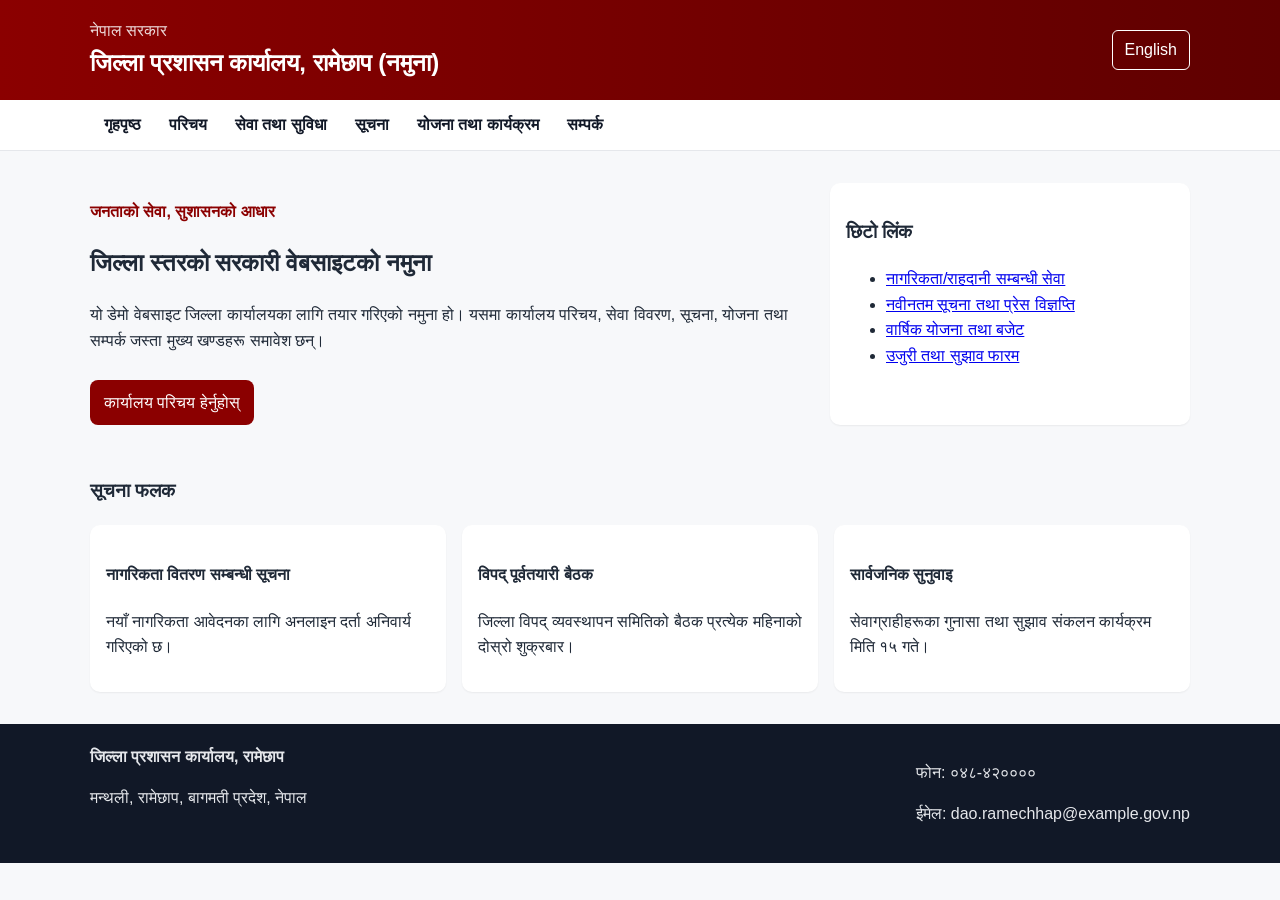
<file: district-website/index.html>
<!doctype html>
<html lang="ne">
<head>
  <meta charset="UTF-8" />
  <meta name="viewport" content="width=device-width, initial-scale=1.0" />
  <title>जिल्ला प्रशासन कार्यालय - नमुना वेबसाइट</title>
  <link rel="stylesheet" href="styles.css" />
</head>
<body>
  <header class="topbar">
    <div class="container topbar-inner">
      <div>
        <p class="gov-label">नेपाल सरकार</p>
        <h1>जिल्ला प्रशासन कार्यालय, रामेछाप (नमुना)</h1>
      </div>
      <a class="lang-btn" href="#">English</a>
    </div>
  </header>

  <nav class="navbar">
    <div class="container">
      <ul>
        <li><a href="index.html">गृहपृष्ठ</a></li>
        <li><a href="pages/parichaya.html">परिचय</a></li>
        <li><a href="pages/sewa.html">सेवा तथा सुविधा</a></li>
        <li><a href="pages/suchana.html">सूचना</a></li>
        <li><a href="pages/yojana.html">योजना तथा कार्यक्रम</a></li>
        <li><a href="pages/samparka.html">सम्पर्क</a></li>
      </ul>
    </div>
  </nav>

  <main>
    <section class="hero">
      <div class="container hero-grid">
        <div>
          <p class="kicker">जनताको सेवा, सुशासनको आधार</p>
          <h2>जिल्ला स्तरको सरकारी वेबसाइटको नमुना</h2>
          <p>
            यो डेमो वेबसाइट जिल्ला कार्यालयका लागि तयार गरिएको नमुना हो। यसमा कार्यालय परिचय,
            सेवा विवरण, सूचना, योजना तथा सम्पर्क जस्ता मुख्य खण्डहरू समावेश छन्।
          </p>
          <a class="cta" href="pages/parichaya.html">कार्यालय परिचय हेर्नुहोस्</a>
        </div>
        <div class="card">
          <h3>छिटो लिंक</h3>
          <ul>
            <li><a href="pages/sewa.html">नागरिकता/राहदानी सम्बन्धी सेवा</a></li>
            <li><a href="pages/suchana.html">नवीनतम सूचना तथा प्रेस विज्ञप्ति</a></li>
            <li><a href="pages/yojana.html">वार्षिक योजना तथा बजेट</a></li>
            <li><a href="pages/samparka.html">उजुरी तथा सुझाव फारम</a></li>
          </ul>
        </div>
      </div>
    </section>

    <section class="section container">
      <h3>सूचना फलक</h3>
      <div class="grid">
        <article>
          <h4>नागरिकता वितरण सम्बन्धी सूचना</h4>
          <p>नयाँ नागरिकता आवेदनका लागि अनलाइन दर्ता अनिवार्य गरिएको छ।</p>
        </article>
        <article>
          <h4>विपद् पूर्वतयारी बैठक</h4>
          <p>जिल्ला विपद् व्यवस्थापन समितिको बैठक प्रत्येक महिनाको दोस्रो शुक्रबार।</p>
        </article>
        <article>
          <h4>सार्वजनिक सुनुवाइ</h4>
          <p>सेवाग्राहीहरूका गुनासा तथा सुझाव संकलन कार्यक्रम मिति १५ गते।</p>
        </article>
      </div>
    </section>
  </main>

  <footer>
    <div class="container footer-grid">
      <div>
        <strong>जिल्ला प्रशासन कार्यालय, रामेछाप</strong>
        <p>मन्थली, रामेछाप, बागमती प्रदेश, नेपाल</p>
      </div>
      <div>
        <p>फोन: ०४८-४२००००</p>
        <p>ईमेल: dao.ramechhap@example.gov.np</p>
      </div>
    </div>
  </footer>
</body>
</html>
</file>
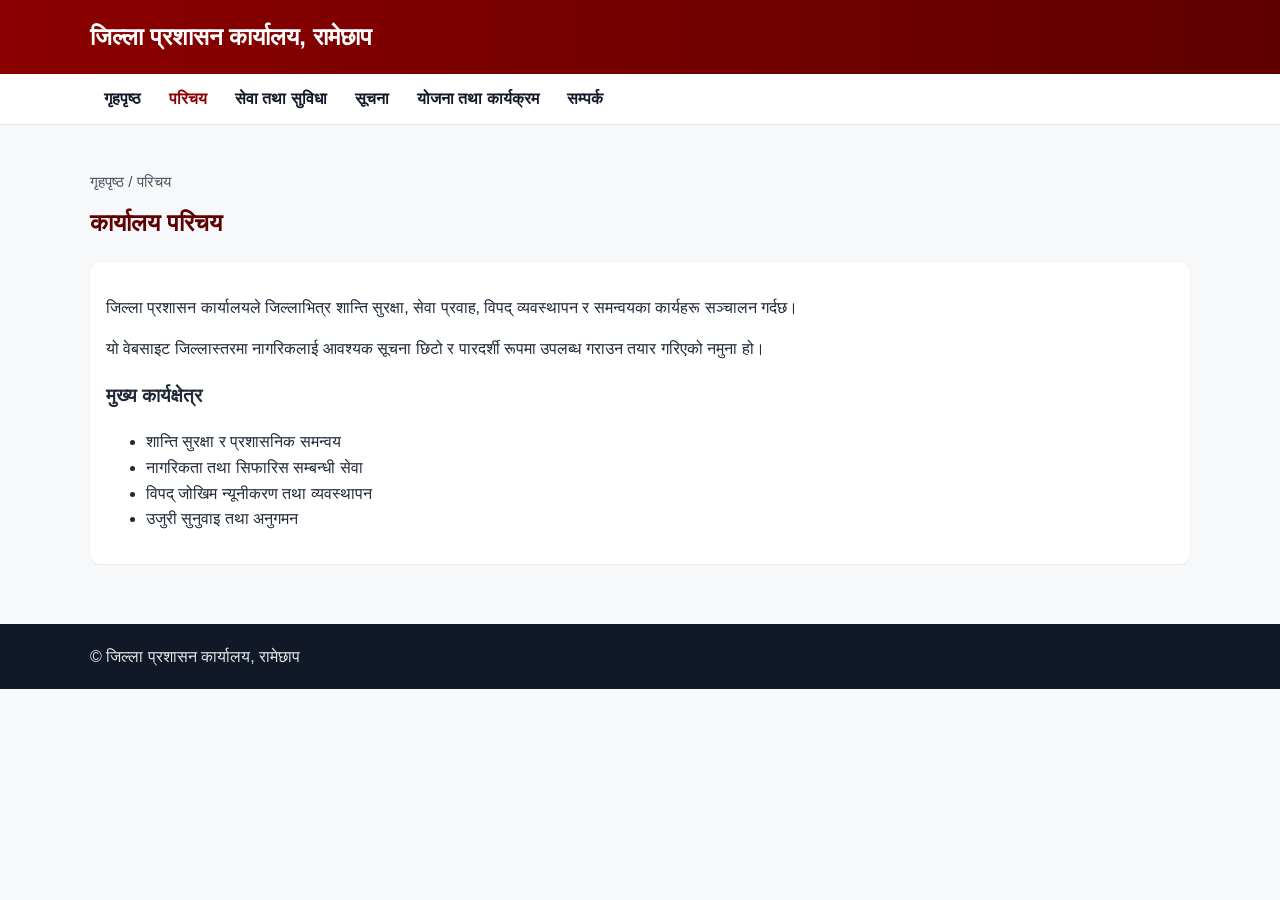
<file: district-website/pages/parichaya.html>
<!doctype html>
<html lang="ne">
<head>
  <meta charset="UTF-8" />
  <meta name="viewport" content="width=device-width, initial-scale=1.0" />
  <title>परिचय | जिल्ला प्रशासन कार्यालय</title>
  <link rel="stylesheet" href="../styles.css" />
</head>
<body>
  <header class="topbar"><div class="container topbar-inner"><h1>जिल्ला प्रशासन कार्यालय, रामेछाप</h1></div></header>
  <nav class="navbar"><div class="container"><ul>
    <li><a href="../index.html">गृहपृष्ठ</a></li><li><a class="active" href="parichaya.html">परिचय</a></li><li><a href="sewa.html">सेवा तथा सुविधा</a></li><li><a href="suchana.html">सूचना</a></li><li><a href="yojana.html">योजना तथा कार्यक्रम</a></li><li><a href="samparka.html">सम्पर्क</a></li>
  </ul></div></nav>
  <main class="container page">
    <p class="breadcrumb">गृहपृष्ठ / परिचय</p>
    <h2>कार्यालय परिचय</h2>
    <div class="card">
      <p>जिल्ला प्रशासन कार्यालयले जिल्लाभित्र शान्ति सुरक्षा, सेवा प्रवाह, विपद् व्यवस्थापन र समन्वयका कार्यहरू सञ्चालन गर्दछ।</p>
      <p>यो वेबसाइट जिल्लास्तरमा नागरिकलाई आवश्यक सूचना छिटो र पारदर्शी रूपमा उपलब्ध गराउन तयार गरिएको नमुना हो।</p>
      <h3>मुख्य कार्यक्षेत्र</h3>
      <ul>
        <li>शान्ति सुरक्षा र प्रशासनिक समन्वय</li>
        <li>नागरिकता तथा सिफारिस सम्बन्धी सेवा</li>
        <li>विपद् जोखिम न्यूनीकरण तथा व्यवस्थापन</li>
        <li>उजुरी सुनुवाइ तथा अनुगमन</li>
      </ul>
    </div>
  </main>
  <footer><div class="container">© जिल्ला प्रशासन कार्यालय, रामेछाप</div></footer>
</body>
</html>
</file>
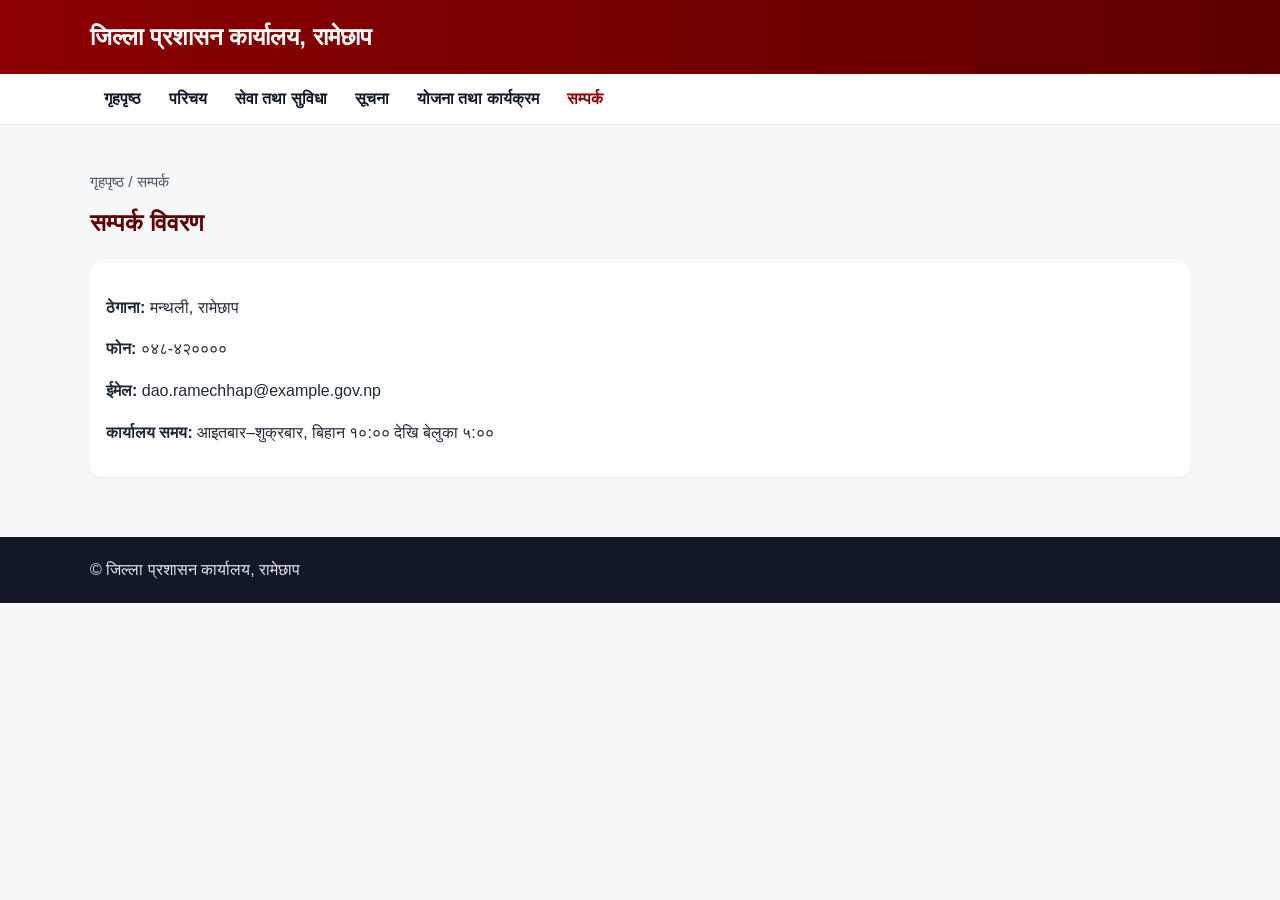
<file: district-website/pages/samparka.html>
<!doctype html><html lang="ne"><head><meta charset="UTF-8"/><meta name="viewport" content="width=device-width,initial-scale=1.0"/><title>सम्पर्क</title><link rel="stylesheet" href="../styles.css"/></head><body>
<header class="topbar"><div class="container topbar-inner"><h1>जिल्ला प्रशासन कार्यालय, रामेछाप</h1></div></header>
<nav class="navbar"><div class="container"><ul><li><a href="../index.html">गृहपृष्ठ</a></li><li><a href="parichaya.html">परिचय</a></li><li><a href="sewa.html">सेवा तथा सुविधा</a></li><li><a href="suchana.html">सूचना</a></li><li><a href="yojana.html">योजना तथा कार्यक्रम</a></li><li><a class="active" href="samparka.html">सम्पर्क</a></li></ul></div></nav>
<main class="container page"><p class="breadcrumb">गृहपृष्ठ / सम्पर्क</p><h2>सम्पर्क विवरण</h2><div class="card">
<p><strong>ठेगाना:</strong> मन्थली, रामेछाप</p><p><strong>फोन:</strong> ०४८-४२००००</p><p><strong>ईमेल:</strong> dao.ramechhap@example.gov.np</p>
<p><strong>कार्यालय समय:</strong> आइतबार–शुक्रबार, बिहान १०:०० देखि बेलुका ५:००</p>
</div></main><footer><div class="container">© जिल्ला प्रशासन कार्यालय, रामेछाप</div></footer></body></html>
</file>
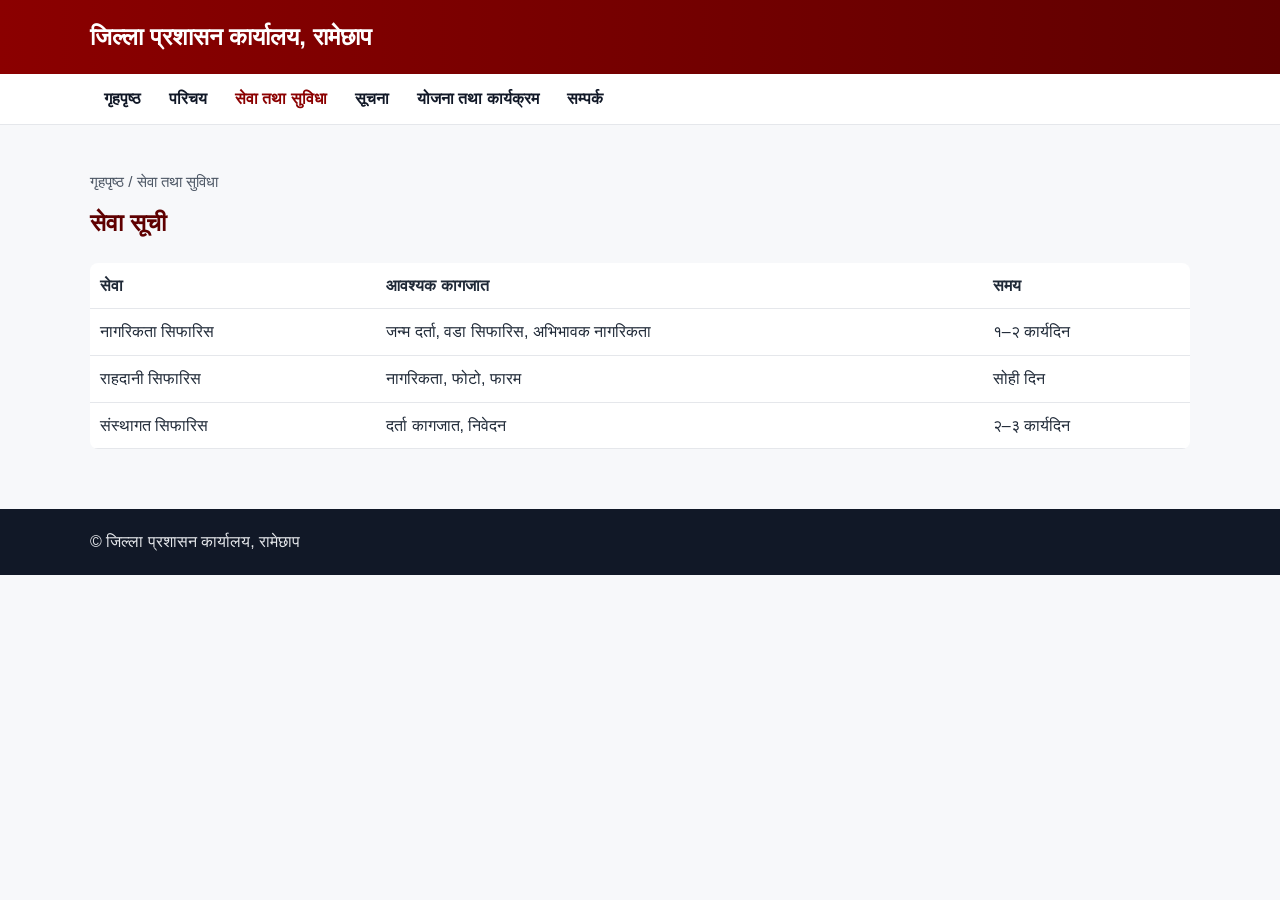
<file: district-website/pages/sewa.html>
<!doctype html><html lang="ne"><head><meta charset="UTF-8"/><meta name="viewport" content="width=device-width,initial-scale=1.0"/><title>सेवा तथा सुविधा</title><link rel="stylesheet" href="../styles.css"/></head><body>
<header class="topbar"><div class="container topbar-inner"><h1>जिल्ला प्रशासन कार्यालय, रामेछाप</h1></div></header>
<nav class="navbar"><div class="container"><ul><li><a href="../index.html">गृहपृष्ठ</a></li><li><a href="parichaya.html">परिचय</a></li><li><a class="active" href="sewa.html">सेवा तथा सुविधा</a></li><li><a href="suchana.html">सूचना</a></li><li><a href="yojana.html">योजना तथा कार्यक्रम</a></li><li><a href="samparka.html">सम्पर्क</a></li></ul></div></nav>
<main class="container page"><p class="breadcrumb">गृहपृष्ठ / सेवा तथा सुविधा</p><h2>सेवा सूची</h2>
<table class="table"><thead><tr><th>सेवा</th><th>आवश्यक कागजात</th><th>समय</th></tr></thead><tbody>
<tr><td>नागरिकता सिफारिस</td><td>जन्म दर्ता, वडा सिफारिस, अभिभावक नागरिकता</td><td>१–२ कार्यदिन</td></tr>
<tr><td>राहदानी सिफारिस</td><td>नागरिकता, फोटो, फारम</td><td>सोही दिन</td></tr>
<tr><td>संस्थागत सिफारिस</td><td>दर्ता कागजात, निवेदन</td><td>२–३ कार्यदिन</td></tr>
</tbody></table></main><footer><div class="container">© जिल्ला प्रशासन कार्यालय, रामेछाप</div></footer></body></html>
</file>
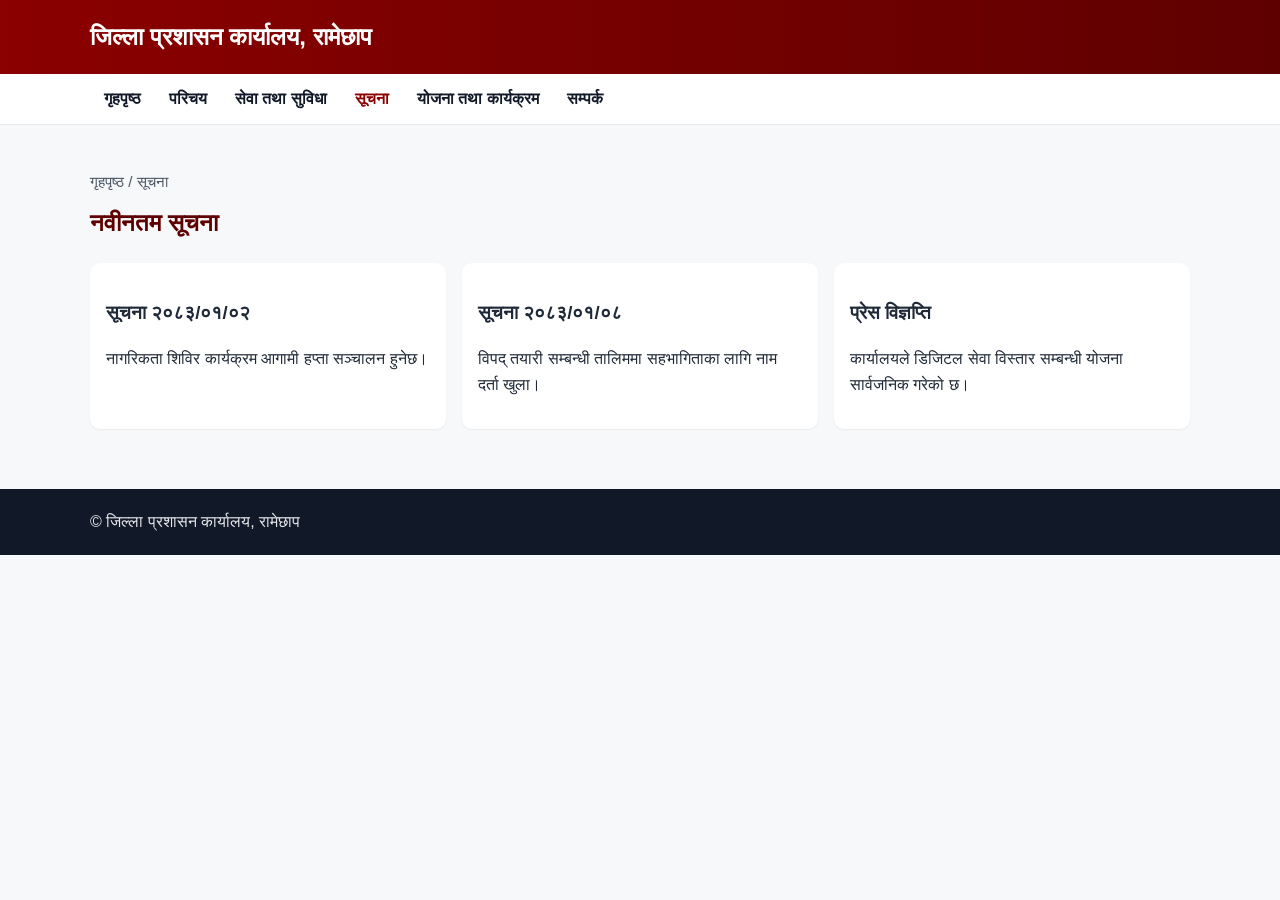
<file: district-website/pages/suchana.html>
<!doctype html><html lang="ne"><head><meta charset="UTF-8"/><meta name="viewport" content="width=device-width,initial-scale=1.0"/><title>सूचना</title><link rel="stylesheet" href="../styles.css"/></head><body>
<header class="topbar"><div class="container topbar-inner"><h1>जिल्ला प्रशासन कार्यालय, रामेछाप</h1></div></header>
<nav class="navbar"><div class="container"><ul><li><a href="../index.html">गृहपृष्ठ</a></li><li><a href="parichaya.html">परिचय</a></li><li><a href="sewa.html">सेवा तथा सुविधा</a></li><li><a class="active" href="suchana.html">सूचना</a></li><li><a href="yojana.html">योजना तथा कार्यक्रम</a></li><li><a href="samparka.html">सम्पर्क</a></li></ul></div></nav>
<main class="container page"><p class="breadcrumb">गृहपृष्ठ / सूचना</p><h2>नवीनतम सूचना</h2><div class="grid">
<article><h3>सूचना २०८३/०१/०२</h3><p>नागरिकता शिविर कार्यक्रम आगामी हप्ता सञ्चालन हुनेछ।</p></article>
<article><h3>सूचना २०८३/०१/०८</h3><p>विपद् तयारी सम्बन्धी तालिममा सहभागिताका लागि नाम दर्ता खुला।</p></article>
<article><h3>प्रेस विज्ञप्ति</h3><p>कार्यालयले डिजिटल सेवा विस्तार सम्बन्धी योजना सार्वजनिक गरेको छ।</p></article>
</div></main><footer><div class="container">© जिल्ला प्रशासन कार्यालय, रामेछाप</div></footer></body></html>
</file>
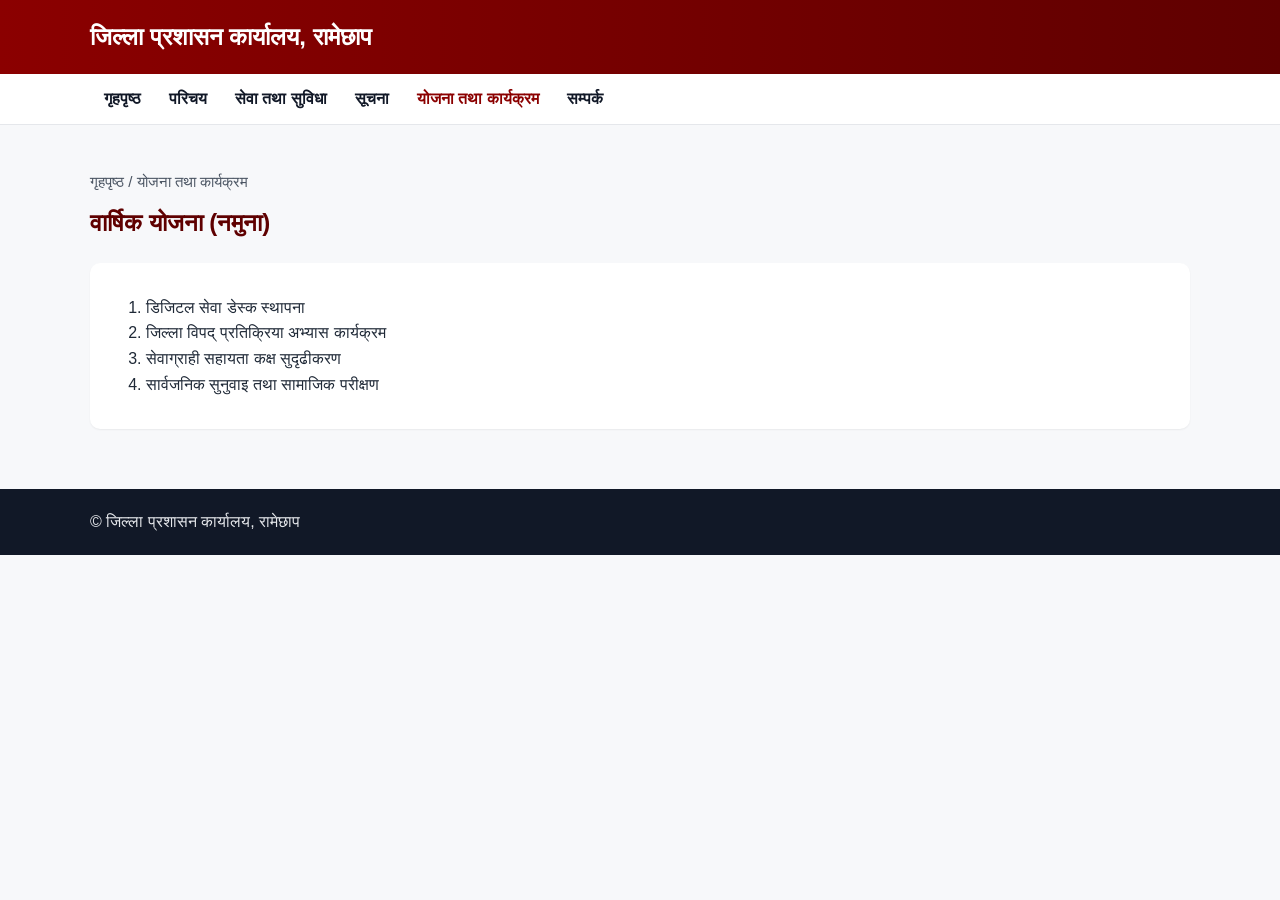
<file: district-website/pages/yojana.html>
<!doctype html><html lang="ne"><head><meta charset="UTF-8"/><meta name="viewport" content="width=device-width,initial-scale=1.0"/><title>योजना तथा कार्यक्रम</title><link rel="stylesheet" href="../styles.css"/></head><body>
<header class="topbar"><div class="container topbar-inner"><h1>जिल्ला प्रशासन कार्यालय, रामेछाप</h1></div></header>
<nav class="navbar"><div class="container"><ul><li><a href="../index.html">गृहपृष्ठ</a></li><li><a href="parichaya.html">परिचय</a></li><li><a href="sewa.html">सेवा तथा सुविधा</a></li><li><a href="suchana.html">सूचना</a></li><li><a class="active" href="yojana.html">योजना तथा कार्यक्रम</a></li><li><a href="samparka.html">सम्पर्क</a></li></ul></div></nav>
<main class="container page"><p class="breadcrumb">गृहपृष्ठ / योजना तथा कार्यक्रम</p><h2>वार्षिक योजना (नमुना)</h2><div class="card"><ol>
<li>डिजिटल सेवा डेस्क स्थापना</li><li>जिल्ला विपद् प्रतिक्रिया अभ्यास कार्यक्रम</li><li>सेवाग्राही सहायता कक्ष सुदृढीकरण</li><li>सार्वजनिक सुनुवाइ तथा सामाजिक परीक्षण</li>
</ol></div></main><footer><div class="container">© जिल्ला प्रशासन कार्यालय, रामेछाप</div></footer></body></html>
</file>
<file: district-website/styles.css>
:root {
  --primary: #8b0000;
  --primary-dark: #5f0000;
  --bg: #f7f8fa;
  --text: #1f2937;
}
* { box-sizing: border-box; }
body {
  margin: 0;
  font-family: "Noto Sans Devanagari", "Mangal", Arial, sans-serif;
  background: var(--bg);
  color: var(--text);
  line-height: 1.6;
}
.container { width: min(1100px, 92vw); margin: 0 auto; }
.topbar { background: linear-gradient(90deg, var(--primary), var(--primary-dark)); color: #fff; padding: 18px 0; }
.topbar-inner { display: flex; align-items: center; justify-content: space-between; gap: 16px; }
.gov-label { margin: 0; opacity: .85; }
h1 { margin: 0; font-size: 1.5rem; }
.lang-btn { color: #fff; border: 1px solid #fff; padding: 6px 12px; border-radius: 6px; text-decoration: none; }
.navbar { background: #fff; border-bottom: 1px solid #e5e7eb; }
.navbar ul { margin: 0; padding: 0; display: flex; flex-wrap: wrap; list-style: none; }
.navbar a { display: block; padding: 12px 14px; text-decoration: none; color: #111827; font-weight: 600; }
.navbar a:hover, .navbar a.active { color: var(--primary); }
.hero { padding: 32px 0; }
.hero-grid { display: grid; grid-template-columns: 2fr 1fr; gap: 20px; }
.kicker { color: var(--primary); font-weight: 700; }
.cta { display: inline-block; margin-top: 10px; background: var(--primary); color: white; text-decoration: none; padding: 10px 14px; border-radius: 8px; }
.card, article { background: white; padding: 16px; border-radius: 10px; box-shadow: 0 1px 2px rgba(0,0,0,.06); }
.section { margin-bottom: 32px; }
.grid { display: grid; grid-template-columns: repeat(auto-fit, minmax(230px, 1fr)); gap: 16px; }
.page { padding: 30px 0; }
.page h2 { margin-top: 0; color: var(--primary-dark); }
.breadcrumb { font-size: .95rem; color: #4b5563; margin-bottom: 10px; }
footer { background: #111827; color: #e5e7eb; margin-top: 30px; padding: 20px 0; }
.footer-grid { display: flex; justify-content: space-between; gap: 16px; flex-wrap: wrap; }
.table { width: 100%; border-collapse: collapse; background: #fff; border-radius: 8px; overflow: hidden; }
.table th, .table td { border-bottom: 1px solid #e5e7eb; padding: 10px; text-align: left; }
@media (max-width: 800px) { .hero-grid { grid-template-columns: 1fr; } }
</file>
